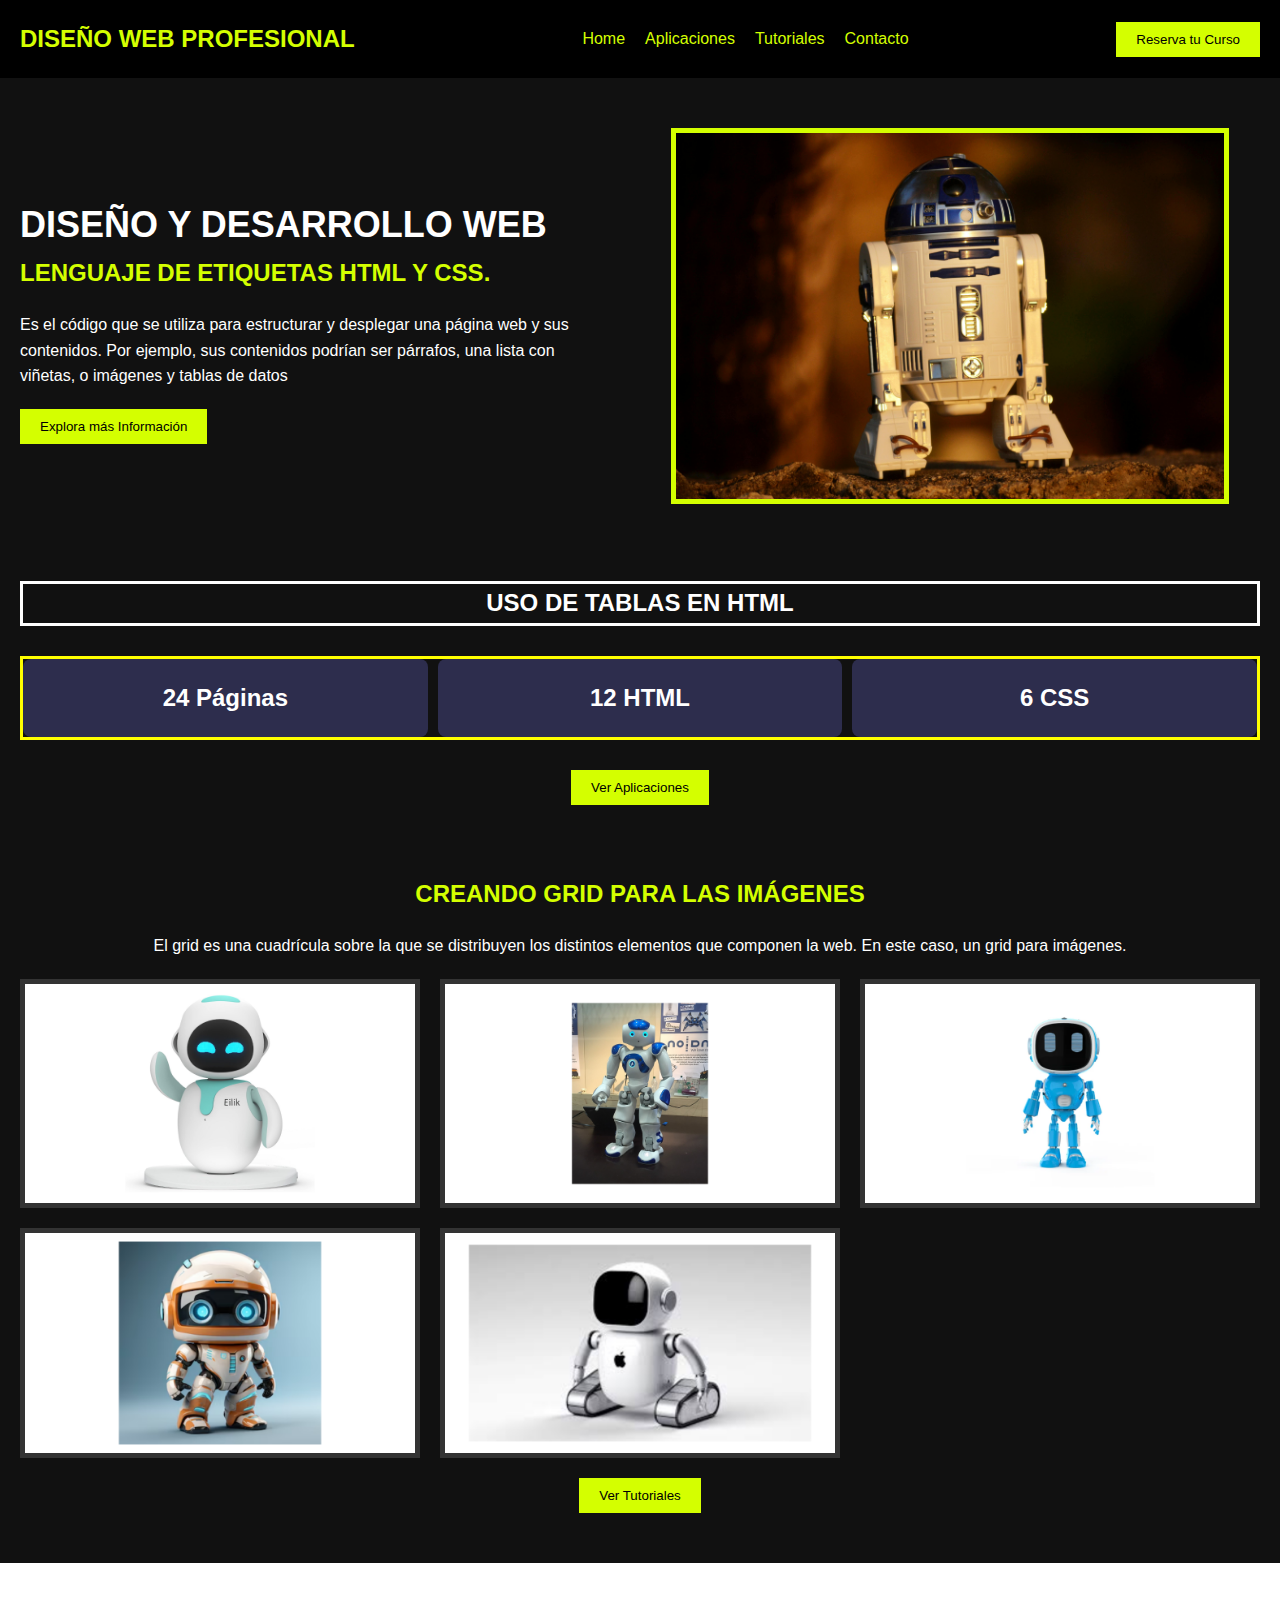
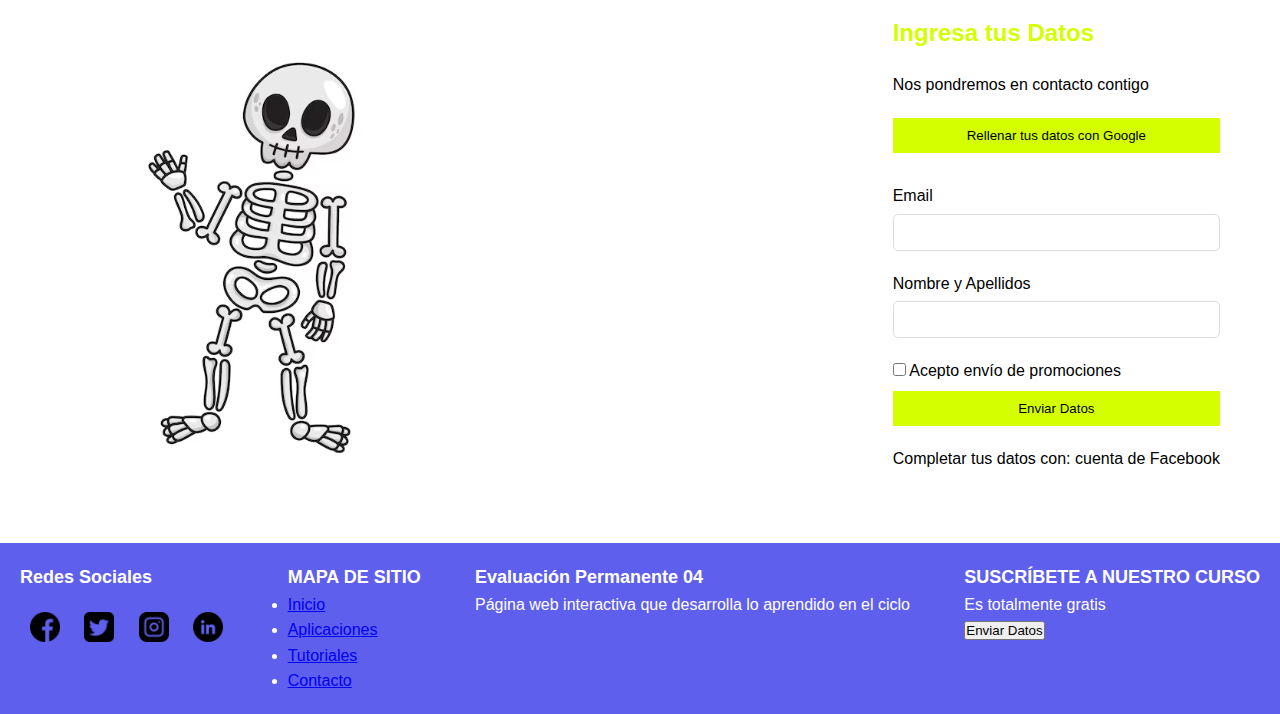
<file: Examen Final - Desarrollo Web/index.html>
<!DOCTYPE html>
<html lang="es">
<head>
    <meta charset="UTF-8">
    <meta name="viewport" content="width=device-width, initial-scale=1.0">
    <title>Diseño Web Profesional</title>
    <link rel="stylesheet" href="css/estiloindex.css">
</head>
<body>
        <header>
        <div class="container">
        <h1>DISEÑO WEB PROFESIONAL</h1>
        <nav>
        <ul>
        <li><a href="index.html">Home</a></li>
        <li><a href="Aplicaciones.html">Aplicaciones</a></li>
        <li><a href="Tutoriales.html">Tutoriales</a></li>
        <li><a href="Contacto.html">Contacto</a></li>
        </ul>
        </nav>
        <button class="cta-button"onclick="location.href='#contacto'">Reserva tu Curso</button>
        </div>
        </header>
    <main>
        <section class="hero">
            <div class="hero-content">
                <h2>DISEÑO Y DESARROLLO WEB</h2>
                <h3>LENGUAJE DE ETIQUETAS HTML Y CSS.</h3>
                <p>Es el código que se utiliza para estructurar y desplegar una página web y sus contenidos. Por ejemplo, sus contenidos podrían ser párrafos, una lista con viñetas, o imágenes y tablas de datos</p>
                <button class="explore-button">Explora más Información</button>
            </div>
            <div class="hero-image">
                <img src="image/pexels-onewayupdesigns-2085831.jpg" alt="Robot">
            </div>
        </section>
    <section class="tables">
        <h2>USO DE TABLAS EN HTML</h2>
        <div class="grid">
            <div class="item">24 Páginas</div>
            <div class="item">12 HTML</div>
            <div class="item">6 CSS</div>
        </div>
        <button class="btn">Ver Aplicaciones</button>
    </section>
    <section class="grid-section">
        <h3>CREANDO GRID PARA LAS IMÁGENES</h3>
        <p>El grid es una cuadrícula sobre la que se distribuyen los distintos elementos que componen la web. En este caso, un grid para imágenes.</p>
        <div class="grid-container">
        <img src="image/1.png" alt="Robot 1">
        <img src="image/2.png" alt="Robot 2">
        <img src="image/3.png" alt="Robot 3">
        <img src="image/4.png" alt="Robot 4">
        <img src="image/5.png" alt="Robot 5">
        </div>
        <button class="tutorials-button">Ver Tutoriales</button>
        </section>
    <section id="contacto" class="form-section">
        <div class="form-content">
            <img src="image/ilustracion-dibujos-animados-esqueleto-dibujado-mano_23-2150576015.avif" alt="Skeleton">
            <div class="form-container">
                <h3>Ingresa tus Datos</h3>
                <p>Nos pondremos en contacto contigo</p>
                <form>
                    <button class="google-button">Rellenar tus datos con Google</button>
                    <label for="email">Email</label>
                    <input type="email" id="email" name="email" required>
                    <label for="name">Nombre y Apellidos</label>
                    <input type="text" id="name" name="name" required>
                    <label for="promotions">
                        <input type="checkbox" id="promotions" name="promotions">
                        Acepto envío de promociones
                    </label>
                    <button type="submit" class="submit-button">Enviar Datos</button>
                </form>
                <p>Completar tus datos con: cuenta de Facebook</p>
            </div>
        </div>
    </section>
    <footer>
        <div class="footer-content">
            <div class="footer-column">
                <h4>Redes Sociales</h4>
                <div class="footer-social">
                    <a href="https://www.facebook.com/?locale=es_LA" target="blank"><img src="image/facebook.png" alt="Facebook"></a>
                    <a href="https://x.com/home?lang=es" target="_blank"><img src="image/twitter-sign.png" alt="Twitter"></a>
                    <a href="https://www.instagram.com/" target="_blank"><img src="image/instagram.png" alt="Instagram"></a>
                    <a href="https://www.linkedin.com/authwall?trk=bf&trkInfo=AQG0TmWMoNznEgAAAZCPSVwgpig5NAlYpe2mrQqGxwzKzPwpY1SvtNNbRiVYuoau_VUiyUqPVYiTwnUAPfzPdMfKWPtmx1BbUXdpaCjjT0l9JSoHe_Jk0ACq1foR5DqLex-DeEA=&original_referer=&sessionRedirect=https%3A%2F%2Fwww.linkedin.com%2Fin%2Ffiorella-orrego-ramirez-943678155%2F" target="_blank"><img src="image/4401412.png" alt="LinkedIn"></a>
                </div>
            </div>
            <div class="footer-column">
                <h4>MAPA DE SITIO</h4>
                <ul>
                    <li><a href="index.html">Inicio</a></li>
                    <li><a href="Aplicaciones.html">Aplicaciones</a></li>
                    <li><a href="Tutoriales.html">Tutoriales</a></li>
                    <li><a href="Contacto.html">Contacto</a></li>
                </ul>
            </div>
            <div class="footer-column">
                <h4>Evaluación Permanente 04</h4>
                <p>Página web interactiva que desarrolla lo aprendido en el ciclo</p>
            </div>
            <div class="footer-column">
                <h4>SUSCRÍBETE A NUESTRO CURSO</h4>
                <p>Es totalmente gratis</p>
                <button class="subscribe-button">Enviar Datos</button>
            </div>
        </div>
    </footer>
</main>
</body>
</html>
</file>
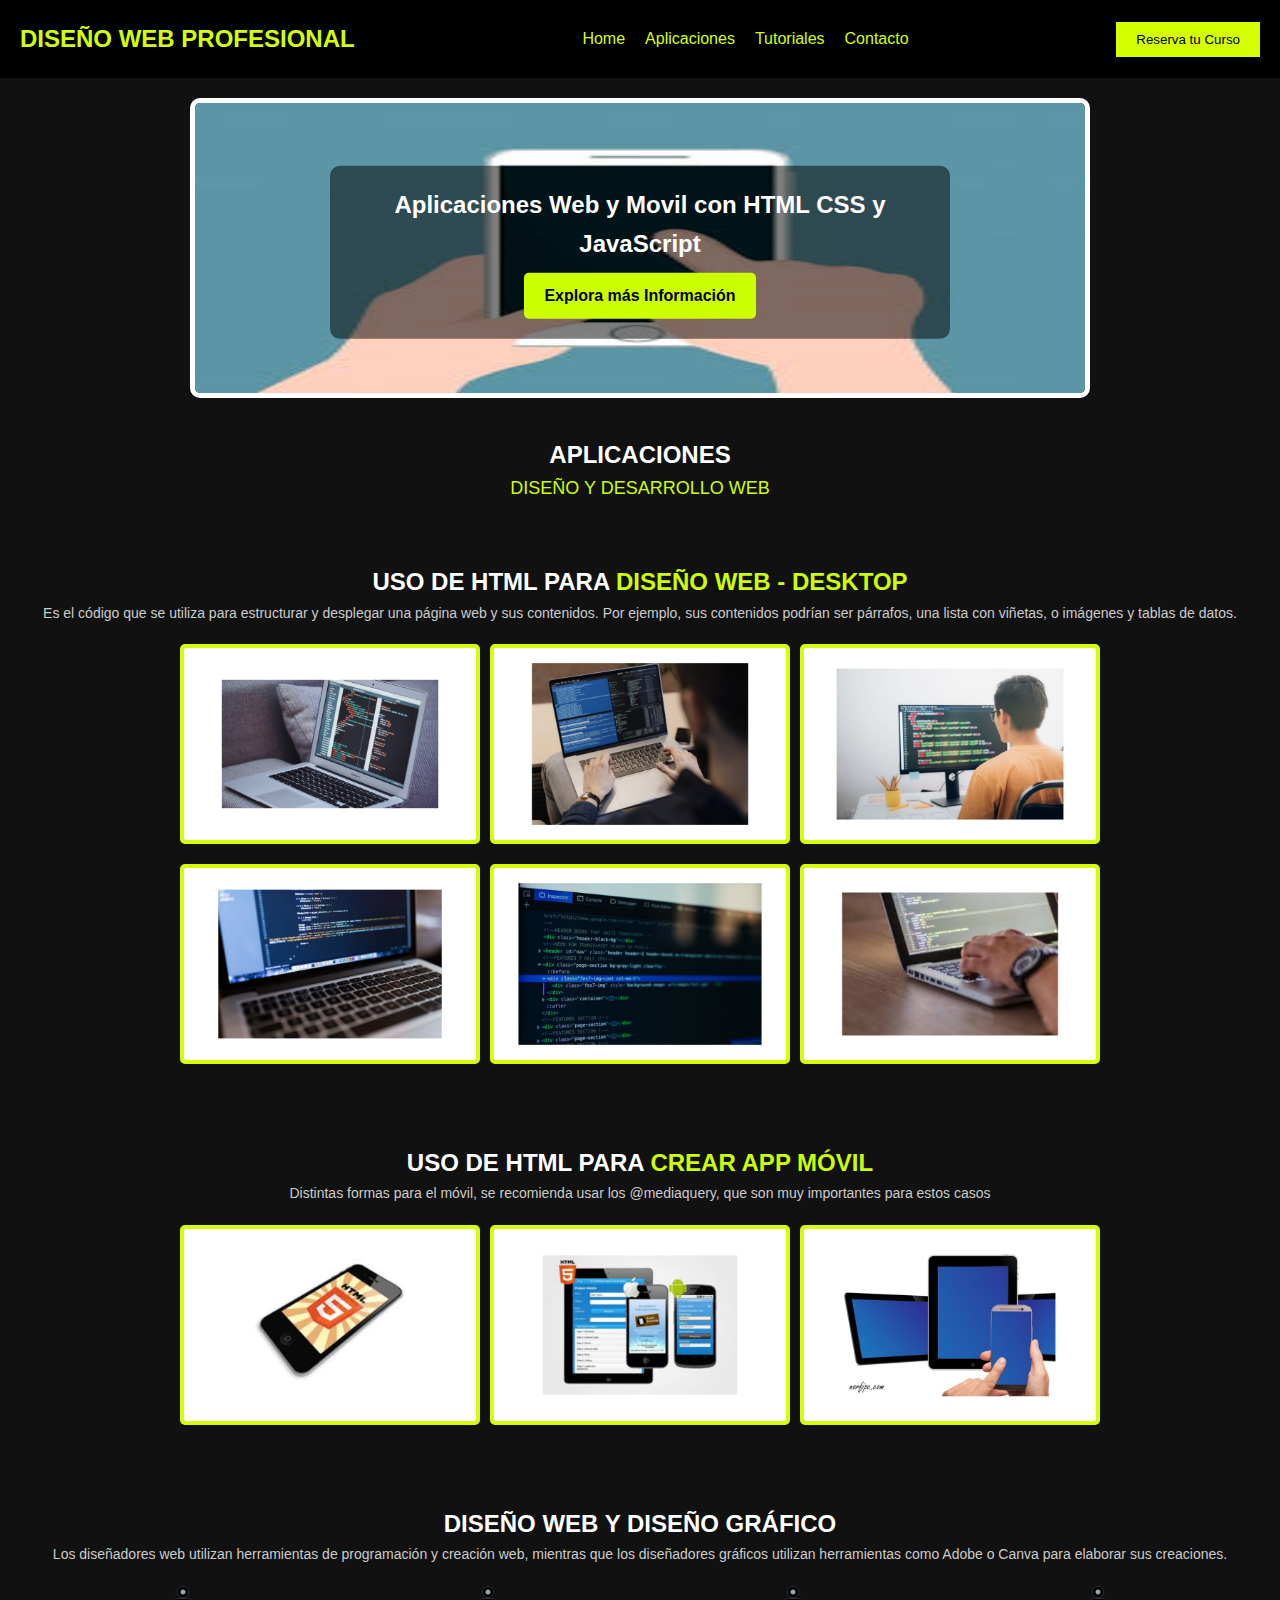
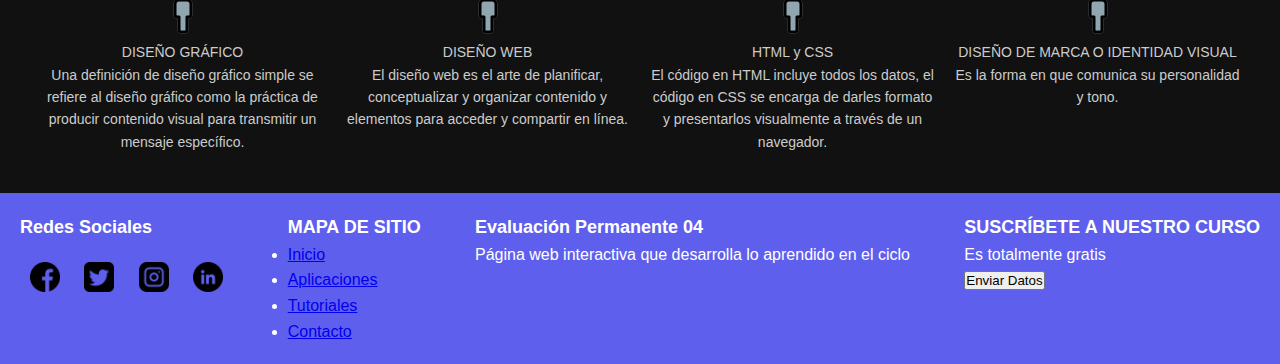
<file: Examen Final - Desarrollo Web/Aplicaciones.html>
<!DOCTYPE html>
<html lang="en">
<head>
    <meta charset="UTF-8">
    <meta name="viewport" content="width=device-width, initial-scale=1.0">
    <title>Aplicaciones</title>
    <link rel="stylesheet" href="css/Aplicaciones.css">
</head>
<body>
    <header>
    <div class="container">
    <h1>DISEÑO WEB PROFESIONAL</h1>
    <nav>
    <ul>
    <li><a href="index.html">Home</a></li>
    <li><a href="Aplicaciones.html">Aplicaciones</a></li>
    <li><a href="Tutoriales.html">Tutoriales</a></li>
    <li><a href="Contacto.html">Contacto</a></li>
    </ul>
    </nav>
    <button class="cta-button" onclick="location.href='index.html#contacto'">Reserva tu Curso</button>
    </div>
    </header>
<main>
    <section class="hero">
        <img src="image/fono.jpg" alt="Aplicaciones Web y Movil">
        <div class="hero-text">
            <h2>Aplicaciones Web y Movil con HTML CSS y JavaScript</h2>
            <a href="#" class="btn-info">Explora más Información</a>
        </div>
    </section>
    <section class="intro">
        <h2>APLICACIONES</h2>
        <p>DISEÑO Y DESARROLLO WEB</p>
    </section>
    <section class="html-usage">
        <h2>USO DE HTML PARA <span>DISEÑO WEB - DESKTOP</span></h2>
        <p>Es el código que se utiliza para estructurar y desplegar una página web y sus contenidos. Por ejemplo, sus contenidos podrían ser párrafos, una lista con viñetas, o imágenes y tablas de datos.</p>
        <div class="gallery">
            <div class="gallery-row">
                <img src="image/11.jpg" alt="Gallery Image 1">
                <img src="image/12.jpg" alt="Gallery Image 2">
                <img src="image/13.jpg" alt="Gallery Image 3">
            </div>
            <div class="gallery-row">
                <img src="image/14.jpg" alt="Gallery Image 4">
                <img src="image/15.jpg" alt="Gallery Image 5">
                <img src="image/16.jpg" alt="Gallery Image 6">
            </div>
        </div>
    </section>
    <section class="html-mobile">
        <h2>USO DE HTML PARA <span>CREAR APP MÓVIL</span></h2>
        <p>Distintas formas para el móvil, se recomienda usar los @mediaquery, que son muy importantes para estos casos</p>
        <div class="gallery">
            <div class="gallery-row">
                <img src="image/31.jpg" alt="Gallery Image 7">
                <img src="image/32.jpg" alt="Gallery Image 8">
                <img src="image/33.jpg" alt="Gallery Image 9">
            </div>
        </div>
    </section>
    <section class="web-design">
        <h2>DISEÑO WEB Y DISEÑO GRÁFICO</h2>
        <p>Los diseñadores web utilizan herramientas de programación y creación web, mientras que los diseñadores gráficos utilizan herramientas como Adobe o Canva para elaborar sus creaciones.</p>
        <div class="icons-row">
            <div class="icon">
                <img src="image/icons8-neutral-portrait-of-stickman-as-an-employee-48.png" alt="Icon Image 1">
                <p>DISEÑO GRÁFICO</p>
                <p>Una definición de diseño gráfico simple se refiere al diseño gráfico como la práctica de producir contenido visual para transmitir un mensaje específico.</p>
            </div>
            <div class="icon">
                <img src="image/icons8-neutral-portrait-of-stickman-as-an-employee-48.png" alt="Icon Image 2">
                <p>DISEÑO WEB</p>
                <p>El diseño web es el arte de planificar, conceptualizar y organizar contenido y elementos para acceder y compartir en línea. </p>
            </div>
            <div class="icon">
                <img src="image/icons8-neutral-portrait-of-stickman-as-an-employee-48.png" alt="Icon Image 3">
                <p>HTML y CSS</p>
                <p>El código en HTML incluye todos los datos, el código en CSS se encarga de darles formato y presentarlos visualmente a través de un navegador.</p>
            </div>
            <div class="icon">
                <img src="image/icons8-neutral-portrait-of-stickman-as-an-employee-48.png" alt="Icon Image 4">
                <p>DISEÑO DE MARCA O IDENTIDAD VISUAL</p>
                <p>Es la forma en que comunica su personalidad y tono.</p>
            </div>
        </div>
    </section>
</main>

<footer>
    <div class="footer-content">
        <div class="footer-column">
            <h4>Redes Sociales</h4>
            <div class="footer-social">
                <a href="https://www.facebook.com/?locale=es_LA" target="blank"><img src="image/facebook.png" alt="Facebook"></a>
                <a href="https://x.com/home?lang=es" target="_blank"><img src="image/twitter-sign.png" alt="Twitter"></a>
                <a href="https://www.instagram.com/" target="_blank"><img src="image/instagram.png" alt="Instagram"></a>
                <a href="https://www.linkedin.com/authwall?trk=bf&trkInfo=AQG0TmWMoNznEgAAAZCPSVwgpig5NAlYpe2mrQqGxwzKzPwpY1SvtNNbRiVYuoau_VUiyUqPVYiTwnUAPfzPdMfKWPtmx1BbUXdpaCjjT0l9JSoHe_Jk0ACq1foR5DqLex-DeEA=&original_referer=&sessionRedirect=https%3A%2F%2Fwww.linkedin.com%2Fin%2Ffiorella-orrego-ramirez-943678155%2F" target="_blank"><img src="image/4401412.png" alt="LinkedIn"></a>
            </div>
        </div>
        <div class="footer-column">
            <h4>MAPA DE SITIO</h4>
            <ul>
                <li><a href="index.html">Inicio</a></li>
                <li><a href="Aplicaciones.html">Aplicaciones</a></li>
                <li><a href="Tutoriales.html">Tutoriales</a></li>
                <li><a href="Contacto.html">Contacto</a></li>
            </ul>
        </div>
        <div class="footer-column">
            <h4>Evaluación Permanente 04</h4>
            <p>Página web interactiva que desarrolla lo aprendido en el ciclo</p>
        </div>
        <div class="footer-column">
            <h4>SUSCRÍBETE A NUESTRO CURSO</h4>
            <p>Es totalmente gratis</p>
            <button class="subscribe-button">Enviar Datos</button>
        </div>
    </div>
</footer>
</main>
</body>
</html>
</file>
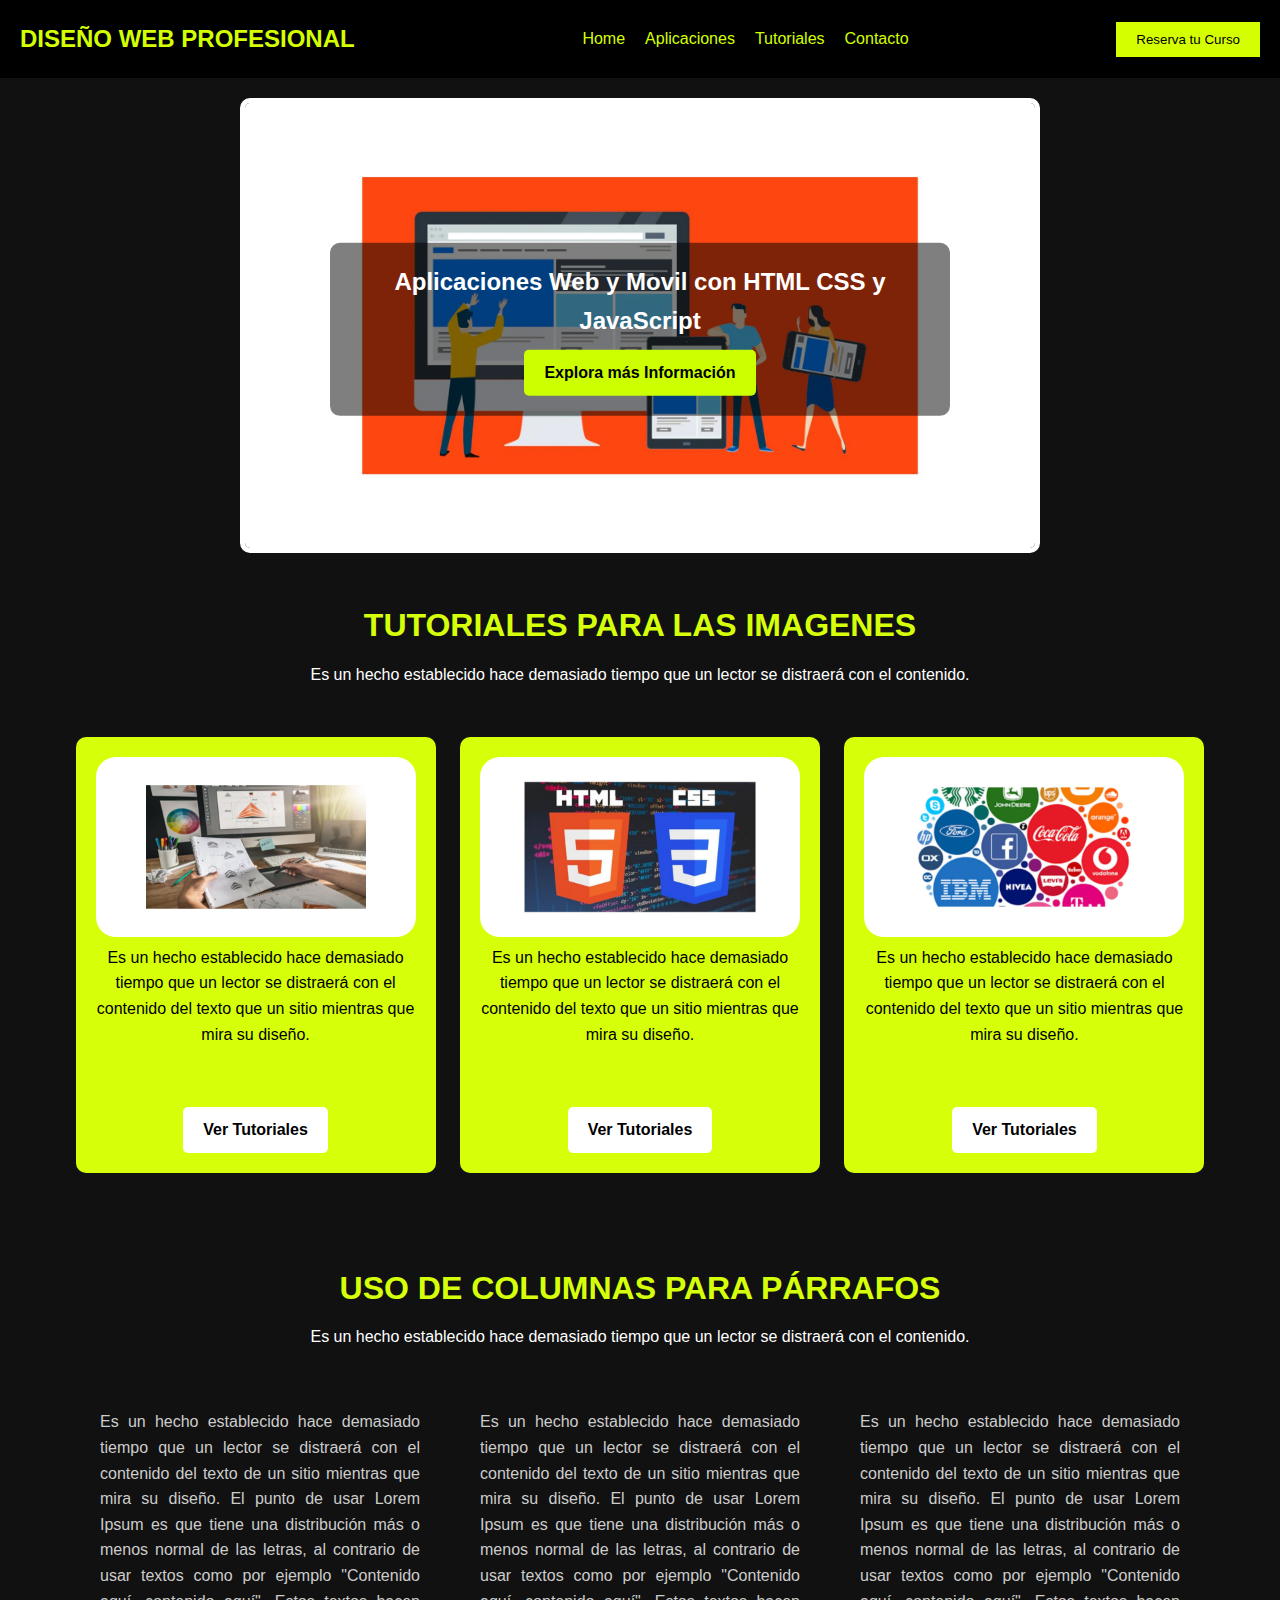
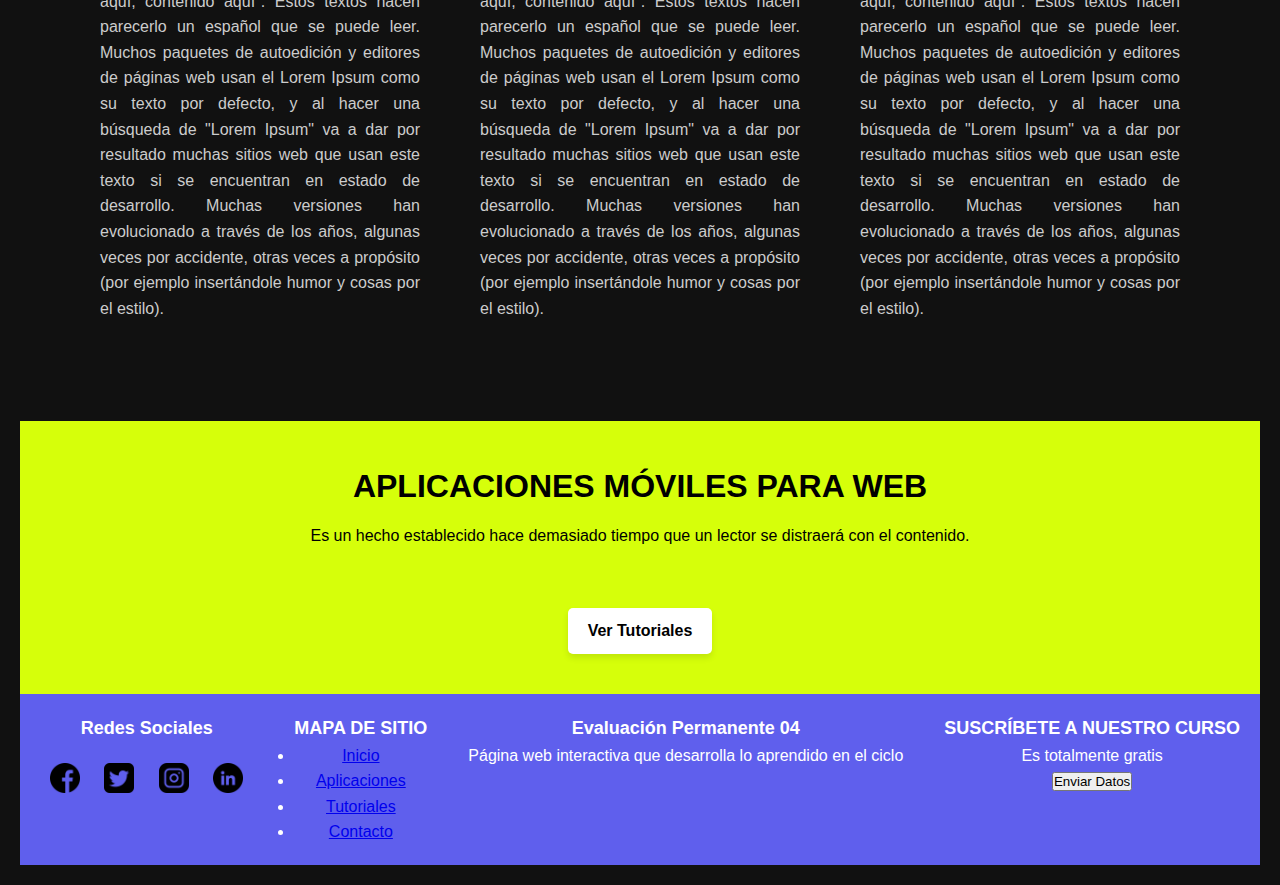
<file: Examen Final - Desarrollo Web/Tutoriales.html>
<!DOCTYPE html>
<html lang="en">
<head>
    <meta charset="UTF-8">
    <meta name="viewport" content="width=device-width, initial-scale=1.0">
    <title>Tutoriales</title>
    <link rel="stylesheet" href="css/Tutoriales.css">
</head>
<body>
    <header>
    <div class="container">
    <h1>DISEÑO WEB PROFESIONAL</h1>
    <nav>
    <ul>
    <li><a href="index.html">Home</a></li>
    <li><a href="Aplicaciones.html">Aplicaciones</a></li>
    <li><a href="Tutoriales.html">Tutoriales</a></li>
    <li><a href="Contacto.html">Contacto</a></li>
    </ul>
    </nav>
    <button class="cta-button" onclick="location.href='index.html#contacto'">Reserva tu Curso</button>
    </div>
    </header>
    <main>
        <section class="hero">
            <img src="image/41.jpg" alt="Aplicaciones Web y Movil">
            <div class="hero-text">
                <h2>Aplicaciones Web y Movil con HTML CSS y JavaScript</h2>
                <a href="#" class="btn-info">Explora más Información</a>
            </div>
        </section>
    <div class="tutoriales">
        <h2>TUTORIALES PARA LAS IMAGENES</h2>
        <p>Es un hecho establecido hace demasiado tiempo que un lector se distraerá con el contenido.</p>

        <div class="card">
            <img src="image/42.jpg" alt="Imagen 1">
            <p>Es un hecho establecido hace demasiado tiempo que un lector se distraerá con el contenido del texto que un sitio mientras que mira su diseño.</p>
            <a href="#">Ver Tutoriales</a>
        </div>

        <div class="card">
            <img src="image/43.jpg" alt="Imagen 2">
            <p>Es un hecho establecido hace demasiado tiempo que un lector se distraerá con el contenido del texto que un sitio mientras que mira su diseño.</p>
            <a href="#">Ver Tutoriales</a>
        </div>

        <div class="card">
            <img src="image/44.jpg" alt="Imagen 3">
            <p>Es un hecho establecido hace demasiado tiempo que un lector se distraerá con el contenido del texto que un sitio mientras que mira su diseño.</p>
            <a href="#">Ver Tutoriales</a>
        </div>
    </div>
    <div class="parrafos">
        <h2>USO DE COLUMNAS PARA PÁRRAFOS</h2>
        <p>Es un hecho establecido hace demasiado tiempo que un lector se distraerá con el contenido.</p>

        <div class="columnas">
            <div class="column">
                <p>Es un hecho establecido hace demasiado tiempo que un lector se distraerá con el contenido del texto de un sitio mientras que mira su diseño. El punto de usar Lorem Ipsum es que tiene una distribución más o menos normal de las letras, al contrario de usar textos como por ejemplo "Contenido aquí, contenido aquí". Estos textos hacen parecerlo un español que se puede leer. Muchos paquetes de autoedición y editores de páginas web usan el Lorem Ipsum como su texto por defecto, y al hacer una búsqueda de "Lorem Ipsum" va a dar por resultado muchas sitios web que usan este texto si se encuentran en estado de desarrollo. Muchas versiones han evolucionado a través de los años, algunas veces por accidente, otras veces a propósito (por ejemplo insertándole humor y cosas por el estilo).</p>
            </div>
            <div class="column">
                <p>Es un hecho establecido hace demasiado tiempo que un lector se distraerá con el contenido del texto de un sitio mientras que mira su diseño. El punto de usar Lorem Ipsum es que tiene una distribución más o menos normal de las letras, al contrario de usar textos como por ejemplo "Contenido aquí, contenido aquí". Estos textos hacen parecerlo un español que se puede leer. Muchos paquetes de autoedición y editores de páginas web usan el Lorem Ipsum como su texto por defecto, y al hacer una búsqueda de "Lorem Ipsum" va a dar por resultado muchas sitios web que usan este texto si se encuentran en estado de desarrollo. Muchas versiones han evolucionado a través de los años, algunas veces por accidente, otras veces a propósito (por ejemplo insertándole humor y cosas por el estilo).</p>
            </div>
            <div class="column">
                <p>Es un hecho establecido hace demasiado tiempo que un lector se distraerá con el contenido del texto de un sitio mientras que mira su diseño. El punto de usar Lorem Ipsum es que tiene una distribución más o menos normal de las letras, al contrario de usar textos como por ejemplo "Contenido aquí, contenido aquí". Estos textos hacen parecerlo un español que se puede leer. Muchos paquetes de autoedición y editores de páginas web usan el Lorem Ipsum como su texto por defecto, y al hacer una búsqueda de "Lorem Ipsum" va a dar por resultado muchas sitios web que usan este texto si se encuentran en estado de desarrollo. Muchas versiones han evolucionado a través de los años, algunas veces por accidente, otras veces a propósito (por ejemplo insertándole humor y cosas por el estilo).</p>
            </div>
        </div>
    </div>
    <div class="aplicaciones-moviles">
        <h2>APLICACIONES MÓVILES PARA WEB</h2>
        <p>Es un hecho establecido hace demasiado tiempo que un lector se distraerá con el contenido.</p>
        <a href="#">Ver Tutoriales</a>
    </div>
</body>
<footer>
    <div class="footer-content">
        <div class="footer-column">
            <h4>Redes Sociales</h4>
            <div class="footer-social">
                <a href="https://www.facebook.com/?locale=es_LA" target="blank"><img src="image/facebook.png" alt="Facebook"></a>
                <a href="https://x.com/home?lang=es" target="_blank"><img src="image/twitter-sign.png" alt="Twitter"></a>
                <a href="https://www.instagram.com/" target="_blank"><img src="image/instagram.png" alt="Instagram"></a>
                <a href="https://www.linkedin.com/authwall?trk=bf&trkInfo=AQG0TmWMoNznEgAAAZCPSVwgpig5NAlYpe2mrQqGxwzKzPwpY1SvtNNbRiVYuoau_VUiyUqPVYiTwnUAPfzPdMfKWPtmx1BbUXdpaCjjT0l9JSoHe_Jk0ACq1foR5DqLex-DeEA=&original_referer=&sessionRedirect=https%3A%2F%2Fwww.linkedin.com%2Fin%2Ffiorella-orrego-ramirez-943678155%2F" target="_blank"><img src="image/4401412.png" alt="LinkedIn"></a>
            </div>
        </div>
        <div class="footer-column">
            <h4>MAPA DE SITIO</h4>
            <ul>
                <li><a href="index.html">Inicio</a></li>
                <li><a href="Aplicaciones.html">Aplicaciones</a></li>
                <li><a href="Tutoriales.html">Tutoriales</a></li>
                <li><a href="Contacto.html">Contacto</a></li>
            </ul>
        </div>
        <div class="footer-column">
            <h4>Evaluación Permanente 04</h4>
            <p>Página web interactiva que desarrolla lo aprendido en el ciclo</p>
        </div>
        <div class="footer-column">
            <h4>SUSCRÍBETE A NUESTRO CURSO</h4>
            <p>Es totalmente gratis</p>
            <button class="subscribe-button">Enviar Datos</button>
        </div>
    </div>
</footer>
</main>
</body>
</html>
</file>
<file: Examen Final - Desarrollo Web/css/estiloindex.css>
* {
    margin: 0;
    padding: 0;
    box-sizing: border-box;
    }
    
    body {
    font-family: Arial, sans-serif;
    background-color: #111;
    color: #fff;
    line-height: 1.6;
    }
    
    .container {
    display: flex;
    justify-content: space-between;
    align-items: center;
    padding: 20px;
    background-color: #000;
    }
    
    h1 {
    color: #d4ff00;
    font-size: 24px;
    }
    
    nav ul {
    list-style: none;
    display: flex;
    }
    
    nav ul li {
    margin-left: 20px;
    }
    
    nav ul li a {
    text-decoration: none;
    color: #d4ff00;
    }
    
    .cta-button {
    background-color: #d4ff00;
    color: #000;
    padding: 10px 20px;
    border: none;
    cursor: pointer;
    }








.hero {
    display: flex;
    justify-content: space-between;
    align-items: center;
    padding: 50px 20px;
    background-color: #111;
}

.hero-content {
    max-width: 45%;
    margin-right: 5%;
}

.hero-content h2 {
    font-size: 36px;
}

.hero-content h3 {
    color: #d4ff00;
    font-size: 24px;
}

.hero-content p {
    margin: 20px 0;
}

.explore-button {
    background-color: #d4ff00;
    color: #000;
    padding: 10px 20px;
    border: none;
    cursor: pointer;
}

.hero-image {
    max-width: 45%;
    margin: auto;
    cursor: pointer;
    transition: 4s;
}

img:hover {
    transform: scale(1.1);
    transition: 4s;
}

.hero-image img {
    max-width: 100%; 
    border: 5px solid #d4ff00;
}








.tables {
    text-align: center;
    padding: 20px;
}

.tables h2 {
    border: 3px solid white;
}

.tables .grid {
    display: grid;
    grid-template-columns: repeat(3, 1fr);
    gap: 10px;
    margin: 30px 0;
    border: 3px solid yellow;
}

.tables .item {
    background-color: #2d2d4d;
    padding: 20px;
    border-radius: 8px;
    font-size: 24px;
    font-weight: bold;
}
.btn {
    background-color: #d4ff00;
    color: #000;
    padding: 10px 20px;
    border: none;
    cursor: pointer;
}












 
.grid-section {
    text-align: center;
    padding: 50px 20px;
    background-color: #111;
    }
    
    .grid-section h3 {
    color: #d4ff00;
    font-size: 24px;
    margin-bottom: 20px;
    }
    
    .grid-container {
    display: grid;
    grid-template-columns: repeat(3, 1fr);
    gap: 20px;
    margin: 20px 0;
    }
    
    .grid-container img {
    max-width: 100%;
    border: 5px solid #333;
    }
    
    .tutorials-button {
    background-color: #d4ff00;
    color: #000;
    padding: 10px 20px;
    border: none;
    cursor: pointer;
    }












.form-section {
    display: flex;
    justify-content: space-between;
    align-items: center;
    padding: 50px 20px;
    background-color: #fff;
    color: #000;
}

.form-content {
    display: flex;
    align-items: center;
    justify-content: space-between;
    width: 100%;
    width: 1200px;
}

.form-content img {
    max-width: 40%;
}

.form-container {
    max-width: 50%;
    margin-left: 5%;
}

.form-container h3 {
    color: #d4ff00;
    font-size: 24px;
}

.form-container p {
    margin: 20px 0;
}

form {
    display: flex;
    flex-direction: column;
}

form label {
    margin: 10px 0 5px;
}

form input {
    padding: 10px;
    margin-bottom: 10px;
    border: 1px solid #ddd;
    border-radius: 5px;
}

.google-button {
    background-color: #d4ff00;
    color: #000;
    padding: 10px 20px;
    border: none;
    cursor: pointer;
    margin-bottom: 20px;
}

.submit-button {
    background-color: #d4ff00;
    color: #000;
    padding: 10px 20px;
    border: none;
    cursor: pointer;
}














footer {
    background-color: rgb(95, 95, 237);
    color: #fff;
    padding: 20px;
}

.footer-content {
    display: flex;
    justify-content: space-between;
}

.footer-column h4 {
    font-size: 18px;
}

.footer-links ul {
    list-style: none;
}

.footer-links ul li {
    margin-bottom: 10px;
}

.footer-links ul li a {
    text-decoration: none;
    color: #000000;
}

.footer-social {
    text-align: center;
    margin-top: 20px;
}

.footer-social a {
    margin: 0 10px;
}

.footer-social img {
    width: 30px;
}









@media (max-width: 1200px) {
    .gallery .grid-images {
    grid-template-columns: repeat(3, 1fr);
    }
    }
    
    @media (max-width: 768px) {
    .hero {
    padding: 10px;
    }
    
    .tables .grid {
    grid-template-columns: 1fr;
    }
    
    .gallery .grid-images {
    grid-template-columns: repeat(2, 1fr);
    }
    
    .form-content {
    flex-direction: column;
    align-items: center;
    }
    
    .form img {
    max-width: 80%;
    margin-bottom: 20px;
    }
    }
    
    @media (max-width: 460px) {
    .nav ul {
    flex-direction: column;
    align-items: center;
    }
    
    .nav li {
    margin: 10px 0;
    }
    
    .gallery .grid-images {
    grid-template-columns: 1fr;
    }
    
    .tables .item {
    font-size: 18px;
    }
    
    .form-content {
    padding: 10px;
    }
    
    form input {
    width: 100%;
    }
    
    form .btn {
    width: 100%;
    }
    }
</file>
<file: Examen Final - Desarrollo Web/css/Aplicaciones.css>
* {
    margin: 0;
    padding: 0;
    box-sizing: border-box;
    }
    
    body {
    font-family: Arial, sans-serif;
    background-color: #111;
    color: #fff;
    line-height: 1.6;
    }
    
    .container {
    display: flex;
    justify-content: space-between;
    align-items: center;
    padding: 20px;
    background-color: #000;
    }
    
    h1 {
    color: #d4ff00;
    font-size: 24px;
    }
    
    nav ul {
    list-style: none;
    display: flex;
    }
    
    nav ul li {
    margin-left: 20px;
    }
    
    nav ul li a {
    text-decoration: none;
    color: #d4ff00;
    }
    
    .cta-button {
    background-color: #d4ff00;
    color: #000;
    padding: 10px 20px;
    border: none;
    cursor: pointer;
    }







    main {
        text-align: center;
        padding: 20px;
    }
    
    .hero {
        position: relative;
    }
    
    .hero img {
        height: 300px;
        width: 900px;
        max-width: 100%;
        border: 5px solid #fff;
        border-radius: 10px;
    }
    
    .hero-text {
        position: absolute;
        top: 50%;
        left: 50%;
        transform: translate(-50%, -50%);
        background-color: rgba(0, 0, 0, 0.5);
        padding: 20px;
        border-radius: 10px;
    }
    
    .hero-text h2 {
        margin: 0;
        font-size: 24px;
    }
    
    .btn-info {
        background-color: #ccff00;
        color: #000;
        padding: 10px 20px;
        text-decoration: none;
        border-radius: 5px;
        font-weight: bold;
        margin-top: 10px;
        display: inline-block;
    }








    
    .intro h2 {
        font-size: 24px;
        margin-top: 30px;
    }
    
    .intro p {
        color: #ccff00;
        font-size: 18px;
    }
    
    .html-usage, .html-mobile, .web-design {
        margin-top: 40px;
        padding: 20px;
    }
    
    .html-usage h2, .html-mobile h2, .web-design h2 {
        font-size: 24px;
    }
    
    .html-usage span, .html-mobile span {
        color: #ccff00;
    }
    
    .html-usage p, .html-mobile p, .web-design p {
        font-size: 14px;
        color: #ccc;
    }
    











    .gallery {
        display: flex;
        flex-direction: column;
        align-items: center;
        gap: 20px;
        margin-top: 20px;
    }
    
    .gallery-row {
        display: flex;
        gap: 10px;
    }
    
    .gallery img {
        width: 300px; 
        height: 200px;
        object-fit: cover;
        border-radius: 5px;
        border: 2px solid #fff;
        cursor: pointer;
        transition: 4s;
        border: 4px solid #d4ff00;
    }

    .gallery img:hover {
        transform: scale(1.1);
        transition: 4s;
    }
    
    .icons-row {
        display: flex;
        justify-content: center;
        gap: 20px;
        margin-top: 20px;
    }
    
    .icons-row .icon {
        width: 300px;
        text-align: center;
    }

    
    @media (max-width: 460px) {
    .gallery-row {
    flex-direction: column;
    align-items: center;
    }
    
    .gallery-row {
    margin: 10px 0;
    }
    
    .gallery-row .grid-images {
    grid-template-columns: 1fr;
    }
    
    .tables .item {
    font-size: 18px;
    }
    
    .form-content {
    padding: 10px;
    }
    
    form input {
    width: 100%;
    }
    
    form .btn {
    width: 100%;
    }
    }













    footer {
        background-color: rgb(95, 95, 237);
        color: #fff;
        padding: 20px;
    }
    
    .footer-content {
        display: flex;
        justify-content: space-between;
    }
    
    .footer-column h4 {
        font-size: 18px;
    }
    
    .footer-links ul {
        list-style: none;
    }
    
    .footer-links ul li {
        margin-bottom: 10px;
    }
    
    .footer-links ul li a {
        text-decoration: none;
        color: #d4ff00;
    }
    
    .footer-social {
        text-align: center;
        margin-top: 20px;
    }
    
    .footer-social a {
        margin: 0 10px;
    }
    
    .footer-social img {
        width: 30px;
    }
</file>
<file: Examen Final - Desarrollo Web/css/Tutoriales.css>
* {
    margin: 0;
    padding: 0;
    box-sizing: border-box;
    }
    
    body {
    font-family: Arial, sans-serif;
    background-color: #111;
    color: #fff;
    line-height: 1.6;
    }
    
    .container {
    display: flex;
    justify-content: space-between;
    align-items: center;
    padding: 20px;
    background-color: #000;
    }
    
    h1 {
    color: #d4ff00;
    font-size: 24px;
    }
    
    nav ul {
    list-style: none;
    display: flex;
    }
    
    nav ul li {
    margin-left: 20px;
    }
    
    nav ul li a {
    text-decoration: none;
    color: #d4ff00;
    }
    
    .cta-button {
    background-color: #d4ff00;
    color: #000;
    padding: 10px 20px;
    border: none;
    cursor: pointer;
    }












    main {
        text-align: center;
        padding: 20px;
    }
    
    .hero {
        position: relative;
    }
    
    .hero img {
        width: 100%;
        max-width: 800px;
        border: 5px solid #fff;
        border-radius: 10px;
    }
    
    .hero-text {
        position: absolute;
        top: 50%;
        left: 50%;
        transform: translate(-50%, -50%);
        background-color: rgba(0, 0, 0, 0.5);
        padding: 20px;
        border-radius: 10px;
    }
    
    .hero-text h2 {
        margin: 0;
        font-size: 24px;
    }
    
    .btn-info {
        background-color: #ccff00;
        color: #000;
        padding: 10px 20px;
        text-decoration: none;
        border-radius: 5px;
        font-weight: bold;
        margin-top: 10px;
        display: inline-block;
    }
    
    .tutoriales {
        padding: 40px 20px;
        text-align: center;
    }
    
    .tutoriales h2 {
        color: #d6ff0a;
        font-size: 2em;
        margin-bottom: 10px;
    }
    
    .tutoriales p {
        font-size: 1em;
        margin-bottom: 40px;
    }
    
    .tutoriales .card {
        background-color: #d6ff0a;
        border-radius: 10px;
        padding: 20px;
        margin: 10px;
        display: inline-block;
        width: 30%;
        vertical-align: top;
    }
    
    .tutoriales .card img {
        max-width: 100%;
        height: auto;
        border-radius: 20px;
        cursor: pointer;
        transition: 4s;
    }

    .card img:hover {
        transform: scale(1.1);
        transition: 4s;
    }


    
    .tutoriales .card p {
        color: #000;
    }
    
    .tutoriales .card a {
        display: inline-block;
        margin-top: 20px;
        padding: 10px 20px;
        background-color: #fff;
        color: #000;
        text-decoration: none;
        border-radius: 5px;
        font-weight: bold;
    }
    
    .parrafos {
        padding: 40px 20px;
        text-align: center;
    }
    
    .parrafos h2 {
        color: #d6ff0a;
        font-size: 2em;
        margin-bottom: 10px;
    }
    
    .parrafos p {
        font-size: 1em;
        margin-bottom: 40px;
    }
    
    .parrafos .columnas {
        display: flex;
        justify-content: center;
        gap: 20px;
    }
    
    .parrafos .column {
        padding: 20px;
        border-radius: 10px;
        width: 30%;
    }
    
    .parrafos .column p {
        color: #ccc;
        text-align: justify;
    }
    
    .aplicaciones-moviles {
        padding: 40px 20px;
        text-align: center;
        background-color: #d6ff0a;
        color: #000;
    }
    
    .aplicaciones-moviles h2 {
        font-size: 2em;
        margin-bottom: 10px;
    }
    
    .aplicaciones-moviles p {
        font-size: 1em;
        margin-bottom: 40px;
    }
    
    .aplicaciones-moviles a {
        display: inline-block;
        margin-top: 20px;
        padding: 10px 20px;
        background-color: #fff;
        color: #000;
        text-decoration: none;
        border-radius: 5px;
        font-weight: bold;
        box-shadow: 0 4px 6px rgba(0, 0, 0, 0.1);
    }
    
    .aplicaciones-moviles a:hover {
        background-color: #ccc;
    }






    footer {
        background-color: rgb(95, 95, 237);
        color: #fff;
        padding: 20px;
    }
    
    .footer-content {
        display: flex;
        justify-content: space-between;
    }
    
    .footer-column h4 {
        font-size: 18px;
    }
    
    .footer-links ul {
        list-style: none;
    }
    
    .footer-links ul li {
        margin-bottom: 10px;
    }
    
    .footer-links ul li a {
        text-decoration: none;
        color: #d4ff00;
    }
    
    .footer-social {
        text-align: center;
        margin-top: 20px;
    }
    
    .footer-social a {
        margin: 0 10px;
    }
    
    .footer-social img {
        width: 30px;
    }
</file>
